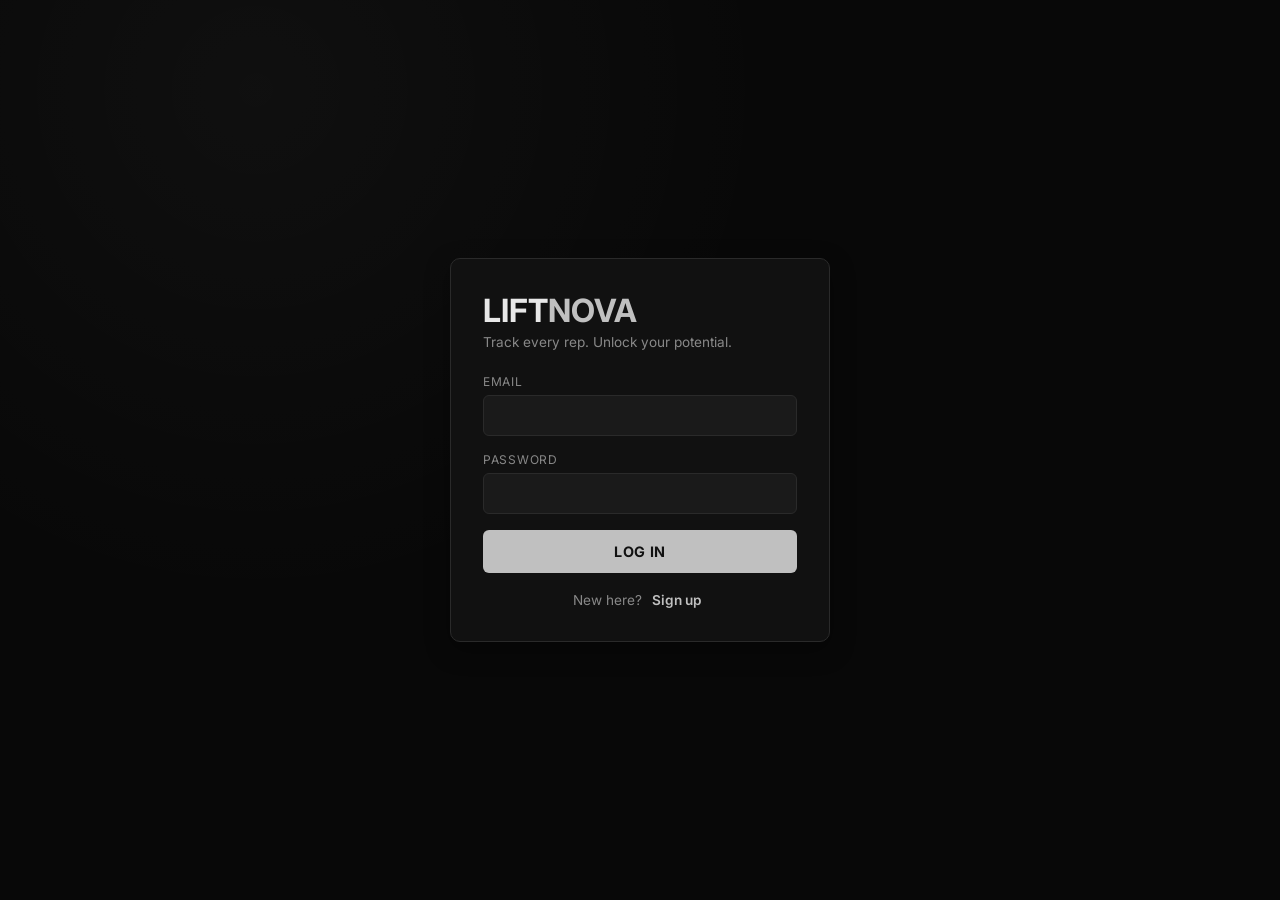
<file: index.html>
<!DOCTYPE html>
<html lang="en">
<head>
<meta charset="UTF-8">
<meta name="viewport" content="width=device-width, initial-scale=1.0">
<title>LiftNova — Sign In</title>
<link rel="preconnect" href="https://fonts.googleapis.com">
<link href="https://fonts.googleapis.com/css2?family=Oswald:wght@500;600;700&family=Inter:wght@400;500;600;700&display=swap" rel="stylesheet">
<link rel="stylesheet" href="style.css">
</head>
<body>

<div class="auth-shell">
  <div class="auth-card">
    <div class="brand">LIFT<span>NOVA</span></div>
    <div class="tagline">Track every rep. Unlock your potential.</div>

    <div class="error-msg" id="errorBox"></div>

    <!-- LOGIN FORM -->
    <form id="loginForm">
      <div class="field">
        <label for="loginEmail">Email</label>
        <input type="email" id="loginEmail" required autocomplete="email">
      </div>
      <div class="field">
        <label for="loginPassword">Password</label>
        <input type="password" id="loginPassword" required autocomplete="current-password">
      </div>
      <button type="submit" class="btn-primary" id="loginBtn">Log In</button>
    </form>

    <!-- SIGNUP FORM -->
    <form id="signupForm" style="display:none;">
      <div class="field">
        <label for="suName">Full Name</label>
        <input type="text" id="suName" required>
      </div>
      <div class="field">
        <label for="suEmail">Email</label>
        <input type="email" id="suEmail" required>
      </div>
      <div class="field">
        <label for="suPassword">Password</label>
        <input type="password" id="suPassword" required minlength="4">
      </div>
      <button type="submit" class="btn-primary" id="signupBtn">Create Account</button>
    </form>

    <div class="auth-switch">
      <span id="switchPrompt">New here?</span>
      <button id="switchBtn" type="button">Sign up</button>
    </div>
  </div>
</div>

<script src="api.js"></script>
<script>
  const loginForm = document.getElementById('loginForm');
  const signupForm = document.getElementById('signupForm');
  const switchBtn = document.getElementById('switchBtn');
  const switchPrompt = document.getElementById('switchPrompt');
  const errorBox = document.getElementById('errorBox');
  let mode = 'login';

  // Redirect if already logged in
  if (Api.getToken()) window.location.href = 'dashboard.html';

  function showError(msg) {
    errorBox.textContent = msg;
    errorBox.classList.add('show');
  }
  function clearError() {
    errorBox.classList.remove('show');
  }
  function setLoading(btn, loading, label) {
    btn.disabled = loading;
    btn.textContent = loading ? 'Please wait…' : label;
  }

  switchBtn.addEventListener('click', () => {
    clearError();
    if (mode === 'login') {
      mode = 'signup';
      loginForm.style.display = 'none';
      signupForm.style.display = 'block';
      switchPrompt.textContent = 'Already have an account?';
      switchBtn.textContent = 'Log in';
    } else {
      mode = 'login';
      signupForm.style.display = 'none';
      loginForm.style.display = 'block';
      switchPrompt.textContent = 'New here?';
      switchBtn.textContent = 'Sign up';
    }
  });

  loginForm.addEventListener('submit', async (e) => {
    e.preventDefault();
    clearError();
    const email = document.getElementById('loginEmail').value.trim().toLowerCase();
    const password = document.getElementById('loginPassword').value;
    const btn = document.getElementById('loginBtn');
    setLoading(btn, true, 'Log In');
    try {
      await Api.login(email, password);
      window.location.href = 'dashboard.html';
    } catch (err) {
      showError(err.message || 'Could not log in. Is the backend running?');
    } finally {
      setLoading(btn, false, 'Log In');
    }
  });

  signupForm.addEventListener('submit', async (e) => {
    e.preventDefault();
    clearError();
    const name = document.getElementById('suName').value.trim();
    const email = document.getElementById('suEmail').value.trim().toLowerCase();
    const password = document.getElementById('suPassword').value;
    const btn = document.getElementById('signupBtn');
    setLoading(btn, true, 'Create Account');
    try {
      await Api.signup({ name, email, password });
      window.location.href = 'dashboard.html?welcome=1';
    } catch (err) {
      showError(err.message || 'Could not sign up. Is the backend running?');
    } finally {
      setLoading(btn, false, 'Create Account');
    }
  });
</script>
</body>
</html>
</file>
<file: style.css>
/* =========================================================
   LIFTNOVA — Design Tokens
   Display: Oswald (condensed, bold, gym signage feel)
   Body/UI: Inter
   Palette: pure black ground, silver accent, gray secondary
   ========================================================= */
:root {
  --bg: #080808;
  --surface: #111111;
  --surface-2: #1a1a1a;
  --line: #2a2a2a;
  --text: #e8e8e8;
  --muted: #888888;
  --volt: #c0c0c0;
  --volt-dim: #a0a0a0;
  --coral: #aaaaaa;
  --radius: 10px;
  --shadow: 0 8px 24px rgba(0,0,0,0.35);
}

* { box-sizing: border-box; }

html, body {
  margin: 0;
  padding: 0;
  background: var(--bg);
  color: var(--text);
  font-family: 'Inter', -apple-system, sans-serif;
  -webkit-font-smoothing: antialiased;
}

h1, h2, h3, .display {
  font-family: 'Oswald', sans-serif;
  text-transform: uppercase;
  letter-spacing: 0.02em;
  margin: 0;
}

a { color: inherit; text-decoration: none; }
button { font-family: inherit; cursor: pointer; }

:focus-visible {
  outline: 2px solid var(--volt);
  outline-offset: 2px;
}

/* ---------- Layout shells ---------- */
.auth-shell {
  min-height: 100vh;
  display: grid;
  place-items: center;
  padding: 24px;
  background:
    radial-gradient(circle at 20% 10%, rgba(255,255,255,0.03), transparent 40%),
    var(--bg);
}

.app-shell {
  display: grid;
  grid-template-columns: 220px 1fr;
  min-height: 100vh;
}

@media (max-width: 760px) {
  .app-shell { grid-template-columns: 1fr; }
}

/* ---------- Auth card ---------- */
.auth-card {
  width: 100%;
  max-width: 380px;
  background: var(--surface);
  border: 1px solid var(--line);
  border-radius: var(--radius);
  padding: 32px;
  box-shadow: var(--shadow);
}

.auth-card .brand {
  font-size: 2rem;
  font-weight: 700;
  margin-bottom: 4px;
}
.auth-card .brand span { color: var(--volt); }

.auth-card .tagline {
  color: var(--muted);
  font-size: 0.85rem;
  margin-bottom: 24px;
}

.field {
  margin-bottom: 16px;
}
.field label {
  display: block;
  font-size: 0.75rem;
  text-transform: uppercase;
  letter-spacing: 0.06em;
  color: var(--muted);
  margin-bottom: 6px;
}
.field input, .field select {
  width: 100%;
  padding: 11px 12px;
  background: var(--surface-2);
  border: 1px solid var(--line);
  border-radius: 6px;
  color: var(--text);
  font-size: 0.95rem;
}
.field input:focus, .field select:focus {
  border-color: var(--volt);
}

.btn-primary {
  width: 100%;
  padding: 13px;
  background: var(--volt);
  color: #111111;
  border: none;
  border-radius: 6px;
  font-weight: 700;
  text-transform: uppercase;
  letter-spacing: 0.04em;
  font-size: 0.9rem;
  transition: transform 0.12s ease, background 0.12s ease;
}
.btn-primary:hover { background: var(--volt-dim); transform: translateY(-1px); }

.btn-ghost {
  width: 100%;
  padding: 12px;
  background: transparent;
  color: var(--text);
  border: 1px solid var(--line);
  border-radius: 6px;
  font-weight: 600;
  margin-top: 10px;
}
.btn-ghost:hover { border-color: var(--volt); }

.auth-switch {
  text-align: center;
  margin-top: 18px;
  font-size: 0.85rem;
  color: var(--muted);
}
.auth-switch button {
  background: none;
  border: none;
  color: var(--volt);
  font-weight: 600;
  font-size: 0.85rem;
}

.error-msg {
  background: rgba(170,170,170,0.12);
  border: 1px solid var(--coral);
  color: var(--coral);
  font-size: 0.8rem;
  padding: 8px 10px;
  border-radius: 6px;
  margin-bottom: 14px;
  display: none;
}
.error-msg.show { display: block; }

/* ---------- Sidebar ---------- */
.sidebar {
  background: var(--surface);
  border-right: 1px solid var(--line);
  padding: 24px 16px;
  display: flex;
  flex-direction: column;
}
.sidebar .brand {
  font-size: 1.3rem;
  font-weight: 700;
  margin-bottom: 28px;
  padding: 0 8px;
}
.sidebar .brand span { color: var(--volt); }

.nav-item {
  display: flex;
  align-items: center;
  gap: 10px;
  padding: 11px 12px;
  border-radius: 8px;
  color: var(--muted);
  font-weight: 600;
  font-size: 0.88rem;
  margin-bottom: 4px;
  border: none;
  background: none;
  width: 100%;
  text-align: left;
}
.nav-item:hover { color: var(--text); background: var(--surface-2); }
.nav-item.active { color: #111111; background: var(--volt); }

.sidebar .user-box {
  margin-top: auto;
  padding-top: 16px;
  border-top: 1px solid var(--line);
}
.sidebar .user-name {
  font-weight: 700;
  font-size: 0.9rem;
}
.sidebar .logout-link {
  font-size: 0.78rem;
  color: var(--coral);
  margin-top: 6px;
  display: inline-block;
}

/* Mobile nav */
.mobile-bar {
  display: none;
  background: var(--surface);
  border-bottom: 1px solid var(--line);
  padding: 14px 18px;
  align-items: center;
  justify-content: space-between;
}
@media (max-width: 760px) {
  .sidebar { display: none; }
  .mobile-bar { display: flex; }
}

/* ---------- Main content ---------- */
.main {
  padding: 32px;
  max-width: 1080px;
  width: 100%;
}
@media (max-width: 760px) { .main { padding: 20px; } }

.page-head {
  margin-bottom: 24px;
}
.page-head h1 { font-size: 1.8rem; }
.page-head p { color: var(--muted); margin-top: 4px; font-size: 0.9rem; }

.grid {
  display: grid;
  gap: 18px;
}
.grid-3 { grid-template-columns: repeat(3, 1fr); }
.grid-2 { grid-template-columns: repeat(2, 1fr); }
@media (max-width: 760px) {
  .grid-3, .grid-2 { grid-template-columns: 1fr; }
}

.card {
  background: var(--surface);
  border: 1px solid var(--line);
  border-radius: var(--radius);
  padding: 20px;
}
.card h3 {
  font-size: 0.78rem;
  color: var(--muted);
  letter-spacing: 0.06em;
  margin-bottom: 10px;
}
.card .stat {
  font-family: 'Oswald', sans-serif;
  font-size: 2.1rem;
  font-weight: 600;
}
.card .stat small {
  font-family: 'Inter', sans-serif;
  font-size: 0.85rem;
  color: var(--muted);
  font-weight: 400;
  margin-left: 4px;
}

/* ---------- Streak ring (signature element) ---------- */
.streak-card {
  display: flex;
  align-items: center;
  gap: 20px;
}
.streak-ring {
  position: relative;
  width: 96px;
  height: 96px;
  flex-shrink: 0;
}
.streak-ring svg { transform: rotate(-90deg); }
.streak-ring .ring-bg { fill: none; stroke: var(--surface-2); stroke-width: 8; }
.streak-ring .ring-fg {
  fill: none;
  stroke: var(--volt);
  stroke-width: 8;
  stroke-linecap: round;
  transition: stroke-dashoffset 0.6s ease;
}
.streak-ring .ring-label {
  position: absolute;
  inset: 0;
  display: grid;
  place-items: center;
  font-family: 'Oswald', sans-serif;
  font-size: 1.4rem;
  font-weight: 600;
}

/* ---------- Forms / tables ---------- */
.form-row {
  display: grid;
  grid-template-columns: repeat(4, 1fr) auto;
  gap: 10px;
  align-items: end;
}
@media (max-width: 760px) {
  .form-row { grid-template-columns: 1fr 1fr; }
}

.table {
  width: 100%;
  border-collapse: collapse;
  margin-top: 14px;
}
.table th {
  text-align: left;
  font-size: 0.72rem;
  text-transform: uppercase;
  letter-spacing: 0.05em;
  color: var(--muted);
  padding: 8px 10px;
  border-bottom: 1px solid var(--line);
}
.table td {
  padding: 10px;
  border-bottom: 1px solid var(--line);
  font-size: 0.88rem;
}
.table tr:last-child td { border-bottom: none; }
.table .del-btn {
  background: none;
  border: none;
  color: var(--coral);
  font-size: 0.78rem;
  font-weight: 600;
}

.empty-state {
  text-align: center;
  padding: 40px 20px;
  color: var(--muted);
}
.empty-state .icon { font-size: 2rem; margin-bottom: 8px; }

/* ---------- Plan templates ---------- */
.plan-card {
  background: var(--surface);
  border: 1px solid var(--line);
  border-radius: var(--radius);
  padding: 18px;
}
.plan-card h3 {
  color: var(--text);
  font-family: 'Oswald', sans-serif;
  font-size: 1.1rem;
  text-transform: none;
  margin-bottom: 4px;
}
.plan-card .tag {
  display: inline-block;
  background: rgba(255,255,255,0.08);
  color: var(--volt);
  font-size: 0.7rem;
  font-weight: 700;
  text-transform: uppercase;
  padding: 3px 8px;
  border-radius: 4px;
  margin-bottom: 10px;
}
.plan-card ul { margin: 10px 0 0; padding-left: 18px; color: var(--muted); font-size: 0.85rem; }
.plan-card li { margin-bottom: 4px; }
.plan-card .use-btn {
  margin-top: 14px;
  width: 100%;
  padding: 9px;
  background: var(--surface-2);
  border: 1px solid var(--line);
  border-radius: 6px;
  color: var(--text);
  font-weight: 600;
  font-size: 0.82rem;
}
.plan-card .use-btn:hover { border-color: var(--volt); color: var(--volt); }

/* ---------- BMI ---------- */
.bmi-result {
  margin-top: 20px;
  padding: 18px;
  border-radius: var(--radius);
  background: var(--surface-2);
  border: 1px solid var(--line);
}
.bmi-scale {
  display: flex;
  height: 8px;
  border-radius: 4px;
  overflow: hidden;
  margin-top: 14px;
}
.bmi-scale span { flex: 1; }
.bmi-under { background: #4fa8e0; }
.bmi-normal { background: var(--volt); }
.bmi-over { background: #ffb23a; }
.bmi-obese { background: var(--coral); }
.bmi-marker {
  position: relative;
  height: 0;
}
.bmi-marker::before {
  content: '';
  position: absolute;
  top: -16px;
  width: 2px;
  height: 16px;
  background: #fff;
}

.toast {
  position: fixed;
  bottom: 24px;
  right: 24px;
  background: var(--surface-2);
  border: 1px solid var(--volt);
  color: var(--text);
  padding: 12px 18px;
  border-radius: 8px;
  font-size: 0.85rem;
  font-weight: 600;
  box-shadow: var(--shadow);
  transform: translateY(20px);
  opacity: 0;
  transition: all 0.25s ease;
  pointer-events: none;
  z-index: 50;
}
.toast.show { transform: translateY(0); opacity: 1; }

@media (prefers-reduced-motion: reduce) {
  * { transition: none !important; animation: none !important; }
}
</file>
